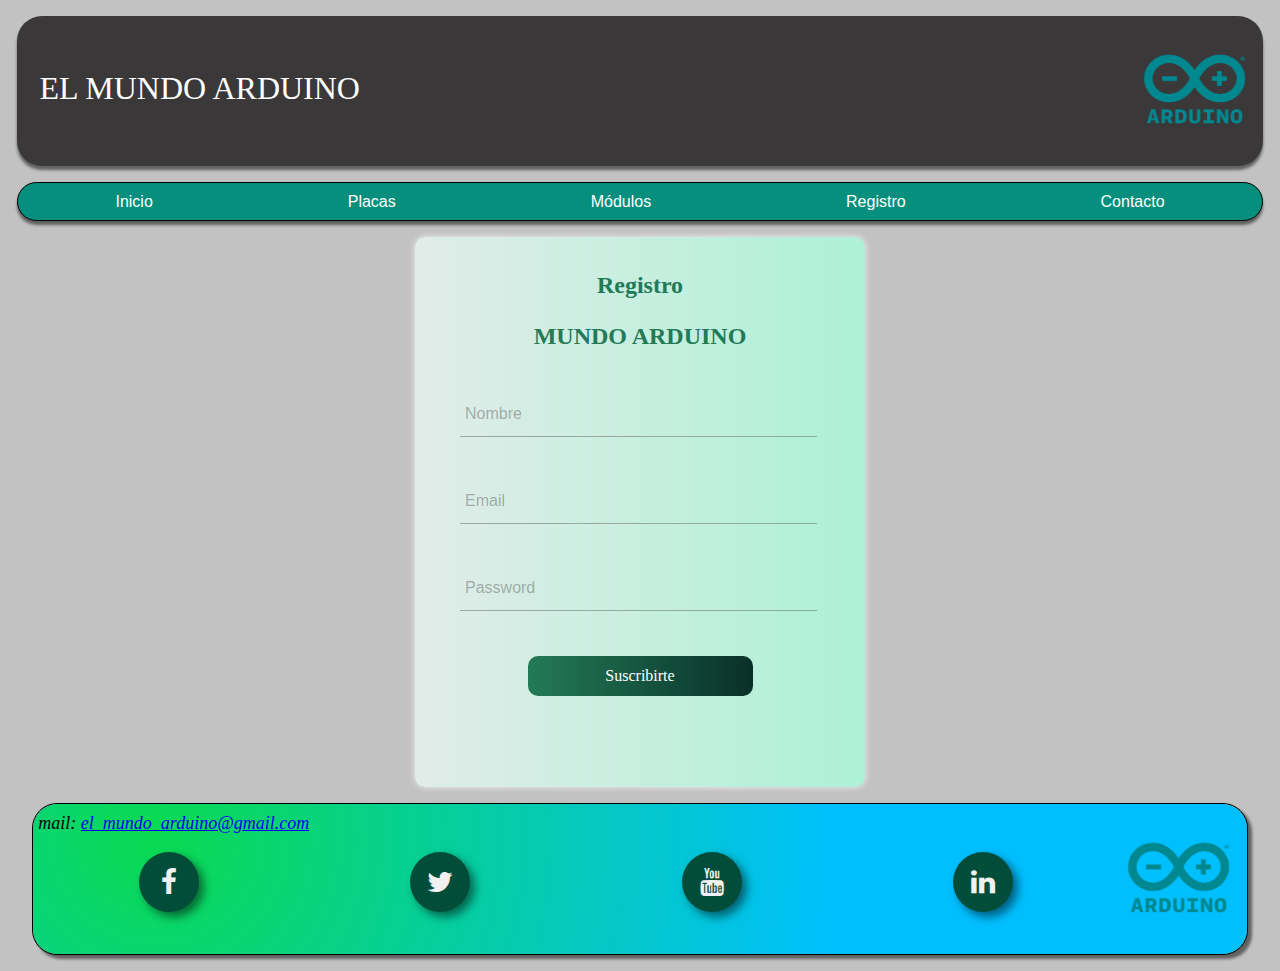
<file: formulario.html>
<!DOCTYPE html>
<html lang="es">
<head>
    <meta charset="UTF-8">
    <meta name="viewport" content="width=device-width, initial-scale=1.0">
    <title>Registro</title>
    <link rel="stylesheet" href="css/styles_formulario.css" media="all">
    <link rel="stylesheet" href="css/styles.css" media="all">
    <link href="https://fonts.googleapis.com/css?family=Roboto:300,400,500,700&display=swap" rel="stylesheet">
    <link rel="stylesheet" href="https://stackpath.bootstrapcdn.com/font-awesome/4.7.0/css/font-awesome.min.css">
    <!--<script src="http://code.jquery.com/jquery-latest.js"></script>-->
    <script src="js/externo.js"></script>
    <style type="text/css">@font-face { font-family: Roboto; src: url("chrome-extension://mcgbeeipkmelnpldkobichboakdfaeon/css/Roboto-Regular.ttf"); }</style>
    
</head>
<body>

    <header>
        <div id="logo">
                <img src="images/logo_arduino.png" alt="logo-arduino">
        </div>
       
        <div class="contenedor-titulo">
            <h1 class="titulo-1">EL MUNDO ARDUINO</h1>
        </div>                   
    </header>

    <section class="menu-section">
        <nav class="menu-simple">
            <a href="index.html">Inicio</a>
            <a href="placas.html">Placas</a>       
            <a href="shield.html">Módulos</a> 
            <a href="#">Registro</a> 
            <a href="#contacto">Contacto</a> 
        </nav>
    </section>


    <form action="" method="POST" id="form">
        <div class="form">
            <h2>Registro</h2>
            <h3>MUNDO ARDUINO</h3>
            <div class="grupo">
                <input type="text" name="" id="name" required><span class="barra"></span>
                <label for="">Nombre</label>
            </div>
            <div class="grupo">
                <input type="email" name="" id="email" required><span class="barra"></span>
                <label for="">Email</label>
            </div>
            <div class="grupo">
                <input type="password" name="" id="password" required ><span class="barra"></span>
                <label for="">Password</label>
            </div>
            
            <button type="submit">Suscribirte</button>
            <p class="warnings" id="warnings"></p>
        </div>
    </form>

    <footer>
        <div id="contacto"></div>
        <div id="logo">
                <img src="images/logo_arduino.png" alt="logo-arduino">
        </div>
       
        <div class="contenedor-footer">
            <p class="texto_footer">mail: <a href="mailto:el_mundo_arduino@gmail.com">el_mundo_arduino@gmail.com </a></p>

            <section class="buttons">
                <a href="https://www.facebook.com/" class="fa fa-facebook"></a>
                <a href="https://twitter.com/home" class="fa fa-twitter"></a>
                <a href="https://www.youtube.com/" class="fa fa-youtube"></a>
                <a href="https://ar.linkedin.com/" class="fa fa-linkedin"></a>
            </section>
        </div>    
        
       
    </footer>

    <script src="js/formulario.js"></script>
</body>
</html>
</file>
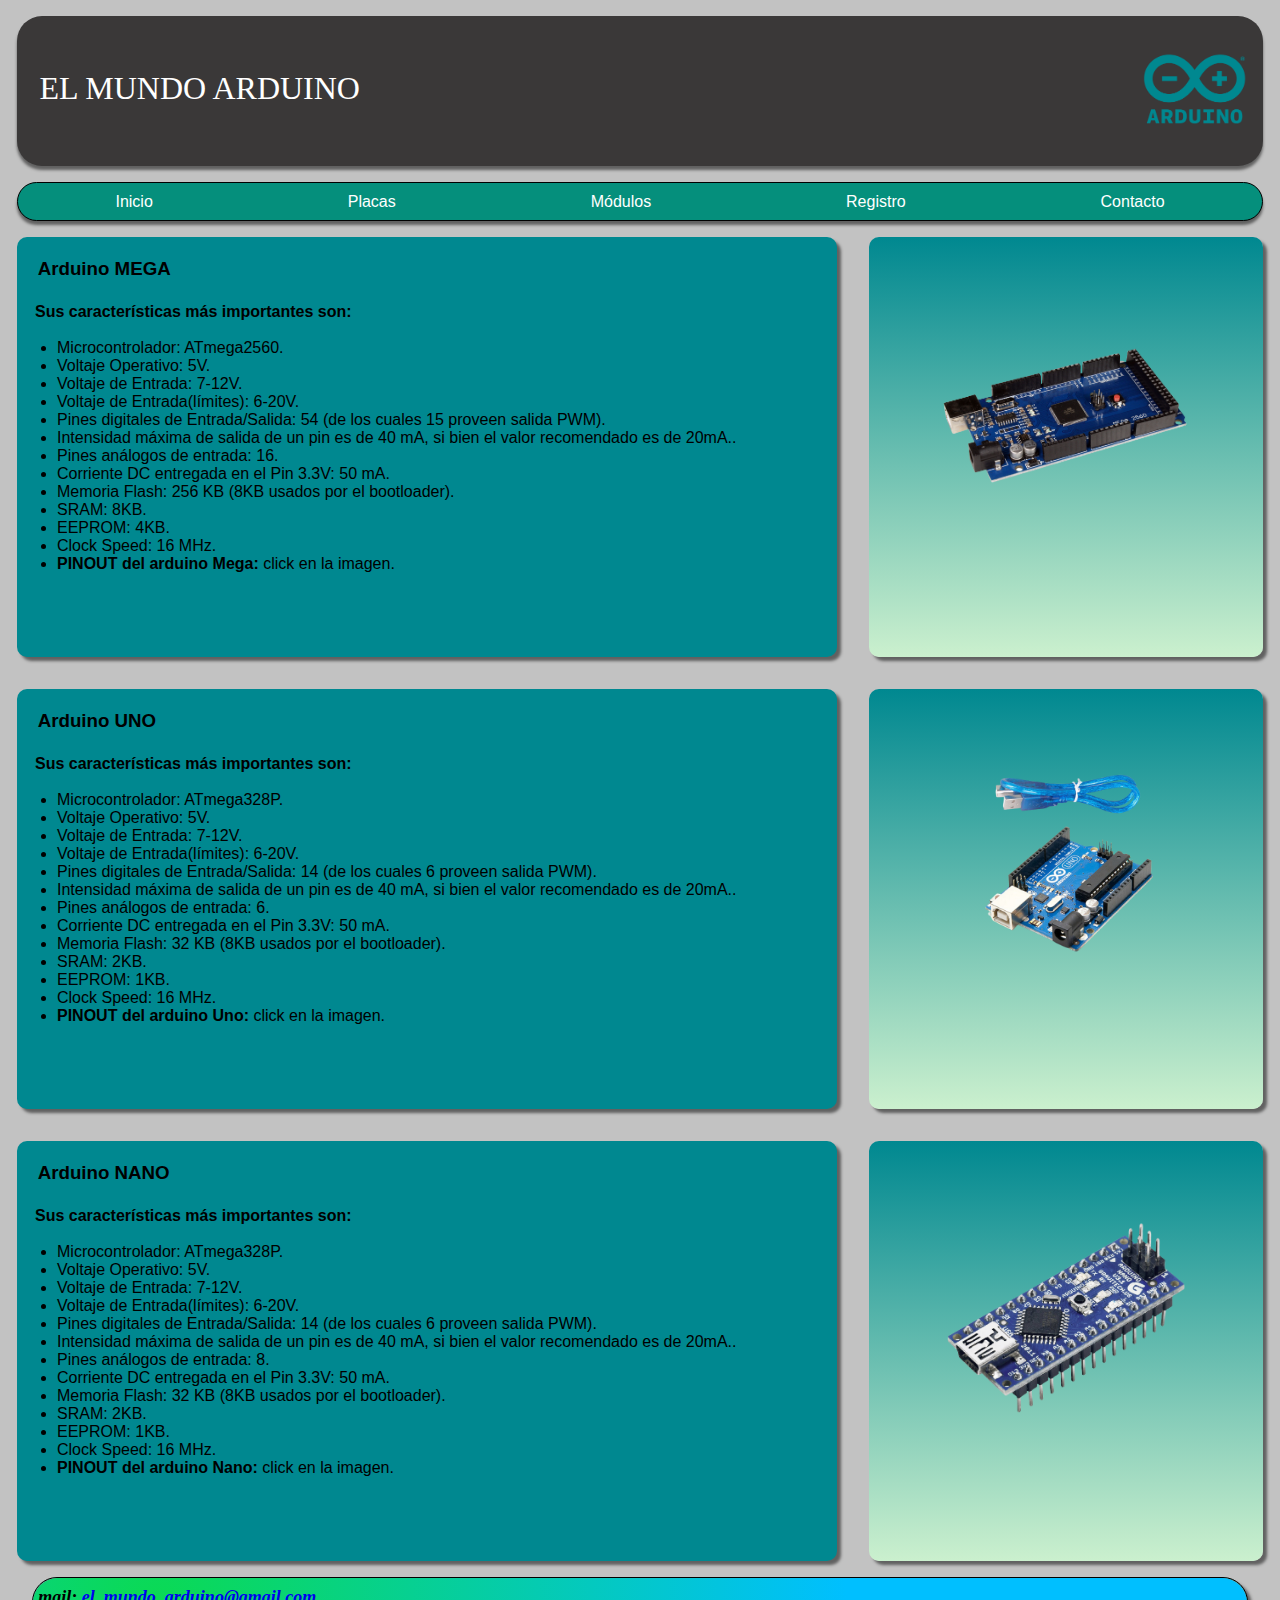
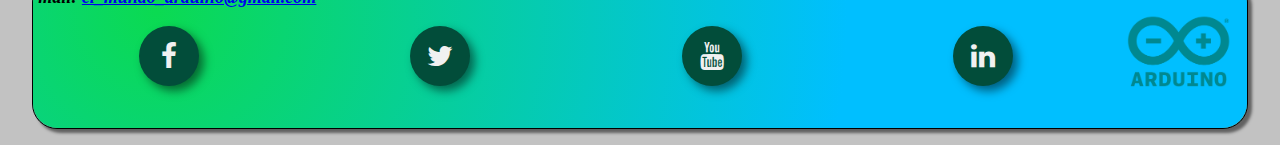
<file: placas.html>
<!DOCTYPE html>
<html lang="es">
<head>
    <meta charset="UTF-8">
    <meta http-equiv="X-UA-Compatible" content="IE=edge">
    <meta name="viewport" content="width=device-width, initial-scale=1.0">
    <link rel="stylesheet" href="css/styles.css" media="all">
    <link rel="stylesheet" href="css/styles_placas.css" media="all">
    <link rel="stylesheet" href="https://stackpath.bootstrapcdn.com/font-awesome/4.7.0/css/font-awesome.min.css">
    <title>Placas Arduino</title>
    <!--<script src="http://code.jquery.com/jquery-latest.js"></script>-->
    <script src="js/externo.js"></script>
    <script src="js/main.js"></script>
    <style type="text/css">@font-face { font-family: Roboto; src: url("chrome-extension://mcgbeeipkmelnpldkobichboakdfaeon/css/Roboto-Regular.ttf"); }</style>
    

    </head>
<body>

    <header>
        <div id="logo">
                <img src="images/logo_arduino.png" alt="logo-arduino">
        </div>
       
        <div class="contenedor-titulo">
            <h1 class="titulo-1">EL MUNDO ARDUINO</h1>
        </div>                   
    </header>

    <section class="menu-section">
        <nav class="menu-simple">
            <a href="index.html">Inicio</a>
            <a href="#">Placas</a>       
            <a href="shield.html">Módulos</a> 
            <a href="formulario.html">Registro</a> 
            <a href="#contacto">Contacto</a> 
        </nav>
    </section>
   
   
       <div class="grid-container">

            <div class="grid-item">
               <h3>Arduino MEGA </h3> 
               <p>Sus características más importantes son: <br></p>
               <ul>
                    <li type="disc">Microcontrolador: ATmega2560.</li>
                    <li type="disc">Voltaje Operativo: 5V.</li>
                    <li type="disc">Voltaje de Entrada: 7-12V.</li>
                    <li type="disc">Voltaje de Entrada(límites): 6-20V.</li>
                    <li type="disc">Pines digitales de Entrada/Salida: 54 (de los cuales 15 proveen salida PWM).</li>
                    <li type="disc">Intensidad máxima de salida de un pin es de 40 mA, si bien el valor recomendado es de 20mA..</li>
                    <li type="disc">Pines análogos de entrada: 16.</li>
                    <li type="disc">Corriente DC entregada en el Pin 3.3V: 50 mA.</li>
                    <li type="disc">Memoria Flash: 256 KB (8KB usados por el bootloader).</li>
                    <li type="disc">SRAM: 8KB.</li>
                    <li type="disc">EEPROM: 4KB.</li>
                    <li type="disc">Clock Speed: 16 MHz.</li>
                    <li type="disc"><b>PINOUT del arduino Mega:</b>   click en la imagen.</li>
               </ul>               
            </div> 
            <div class="grid-imagen">
                <a href="images/mega-pinuot.jpg" target="_blank">
                    <img class="foto" src="images/mega-SF.png" alt="arduino MEGA">
                </a>
            </div> 
           

            <div class="grid-item">
                <h3>Arduino UNO </h3> 
                <p>Sus características más importantes son: <br></p>
                <ul>
                    <li type="disc">Microcontrolador: ATmega328P.</li>
                    <li type="disc">Voltaje Operativo: 5V.</li>
                    <li type="disc">Voltaje de Entrada: 7-12V.</li>
                    <li type="disc">Voltaje de Entrada(límites): 6-20V.</li>
                    <li type="disc">Pines digitales de Entrada/Salida: 14 (de los cuales 6 proveen salida PWM).</li>
                    <li type="disc">Intensidad máxima de salida de un pin es de 40 mA, si bien el valor recomendado es de 20mA..</li>
                    <li type="disc">Pines análogos de entrada: 6.</li>
                    <li type="disc">Corriente DC entregada en el Pin 3.3V: 50 mA.</li>
                    <li type="disc">Memoria Flash: 32 KB (8KB usados por el bootloader).</li>
                    <li type="disc">SRAM: 2KB.</li>
                    <li type="disc">EEPROM: 1KB.</li>
                    <li type="disc">Clock Speed: 16 MHz.</li>
                    <li type="disc"><b>PINOUT del arduino Uno:</b>  click en la imagen.</li>
                </ul>           
            </div> 
            <div class="grid-imagen">
                <a href="images/uno-pinout.png" target="_blank">
                    <img class="foto" src="images/uno-SF.png" alt="arduino UNO">
                </a>
            </div> 




            <div class="grid-item">
                <h3>Arduino NANO </h3> 
                <p>Sus características más importantes son: <br></p>
                <ul>
                    <li type="disc">Microcontrolador: ATmega328P.</li>
                    <li type="disc">Voltaje Operativo: 5V.</li>
                    <li type="disc">Voltaje de Entrada: 7-12V.</li>
                    <li type="disc">Voltaje de Entrada(límites): 6-20V.</li>
                    <li type="disc">Pines digitales de Entrada/Salida: 14 (de los cuales 6 proveen salida PWM).</li>
                    <li type="disc">Intensidad máxima de salida de un pin es de 40 mA, si bien el valor recomendado es de 20mA..</li>
                    <li type="disc">Pines análogos de entrada: 8.</li>
                    <li type="disc">Corriente DC entregada en el Pin 3.3V: 50 mA.</li>
                    <li type="disc">Memoria Flash: 32 KB (8KB usados por el bootloader).</li>
                    <li type="disc">SRAM: 2KB.</li>
                    <li type="disc">EEPROM: 1KB.</li>
                    <li type="disc">Clock Speed: 16 MHz.</li>
                    <li type="disc"><b>PINOUT del arduino Nano:</b>  click en la imagen.</li>
                </ul>           
            </div> 
            <div class="grid-imagen">
                <a href="images/nano-pinout.jpg" target="_blank">
                    <img class="foto" src="images/nano-SF.png" alt="arduino NANO">
                </a>
            </div> 
           
        </div>

        
   

    <footer>
        <div id="contacto"></div>
        <div id="logo">
                <img src="images/logo_arduino.png" alt="logo-arduino">
        </div>
       
        <div class="contenedor-footer">
            <p class="texto_footer">mail: <a href="mailto:el_mundo_arduino@gmail.com">el_mundo_arduino@gmail.com </a></p>

            <section class="buttons">
                <a href="https://www.facebook.com/" class="fa fa-facebook"></a>
                <a href="https://twitter.com/home" class="fa fa-twitter"></a>
                <a href="https://www.youtube.com/" class="fa fa-youtube"></a>
                <a href="https://ar.linkedin.com/" class="fa fa-linkedin"></a>
            </section>
        </div>    
        
       
    </footer>

    
    
   
    
</body>
</html>
</file>
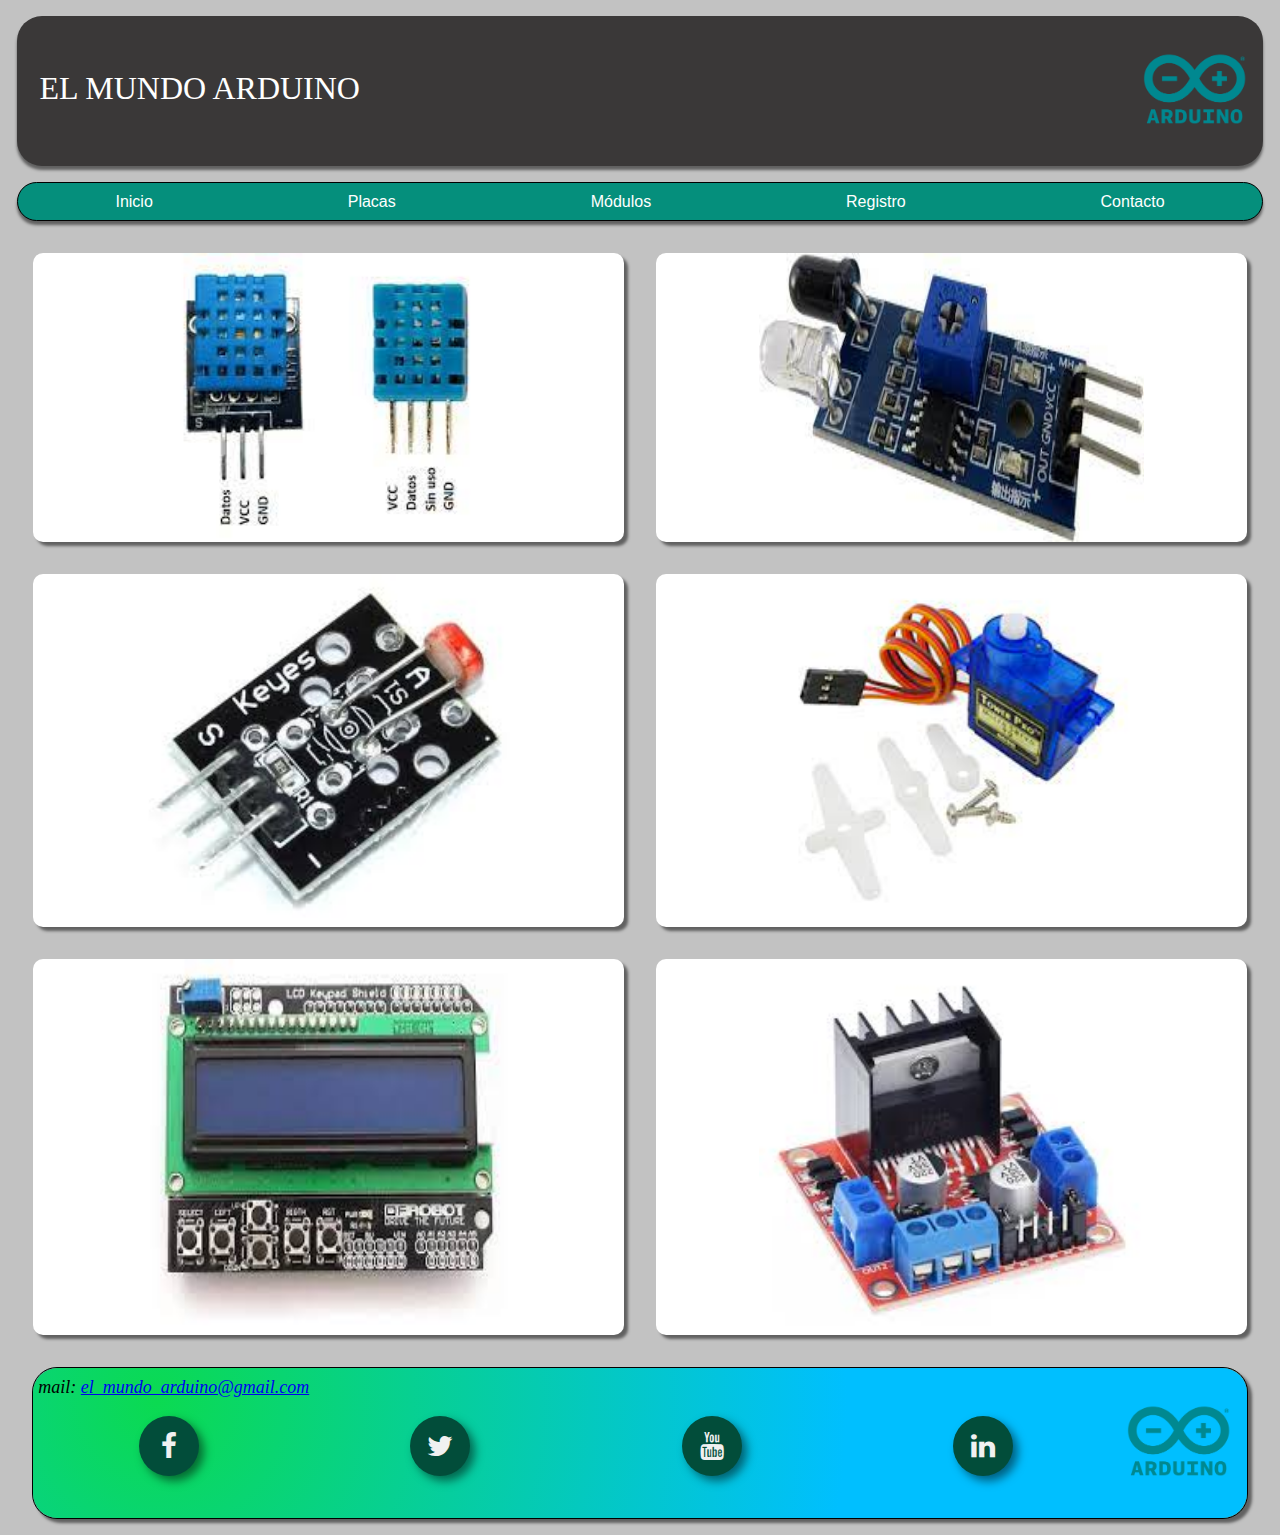
<file: shield.html>
<!DOCTYPE html>
<html lang="es">
<head>
    <meta charset="UTF-8">
    <meta http-equiv="X-UA-Compatible" content="IE=edge">
    <meta name="viewport" content="width=device-width, initial-scale=1.0">
    <link rel="stylesheet" href="css/styles.css" media="all">
    <link rel="stylesheet" href="css/styles_shield.css" media="all">
    <link rel="stylesheet" href="https://stackpath.bootstrapcdn.com/font-awesome/4.7.0/css/font-awesome.min.css">
    <title>Shield Arduino</title>
    <!--<script src="http://code.jquery.com/jquery-latest.js"></script>-->
    <script src="js/externo.js"></script>
    <script src="js/main.js"></script>
    <style type="text/css">@font-face { font-family: Roboto; src: url("chrome-extension://mcgbeeipkmelnpldkobichboakdfaeon/css/Roboto-Regular.ttf"); }</style>
    

    </head>
<body>

    <header>
        <div id="logo">
                <img src="images/logo_arduino.png" alt="logo-arduino">
        </div>
       
        <div class="contenedor-titulo">
            <h1 class="titulo-1">EL MUNDO ARDUINO</h1>
        </div>                   
    </header>

    <section class="menu-section">
        <nav class="menu-simple">
            <a href="index.html">Inicio</a>
            <a href="placas.html">Placas</a>       
            <a href="#">Módulos</a> 
            <a href="formulario.html">Registro</a> 
            <a href="#contacto">Contacto</a> 
        </nav>
    </section>
   
    <div class="grid-modulos">

        <div class="grid-imagen-modulos">
            <img class="modulo" src="images/dht11.jpg" alt="Sensor dht11">
            <p class="texto">Sensor DHT11: Temperatura y humedad ambiente.</p>
        </div> 

        <div class="grid-imagen-modulos">
            <img class="modulo" id="infra" src="images/infrarrojo.jpg" alt="Sensor infrarrojo">
            <p class="texto">Sensor infrarrojo de proximidad.</p>
        </div> 

        <div class="grid-imagen-modulos">
            <img class="modulo" src="images/ldr.jpg" alt="Sensor ldr">
            <p class="texto">Sensor de luz LDR.</p>
        </div> 

        <div class="grid-imagen-modulos">
            <img class="modulo" src="images/servo.jpg" alt="Servomotor"><p class="texto">Servomotor.</p>
        </div> 

        <div class="grid-imagen-modulos">
            <img class="modulo" src="images/lcd.jpg" alt="Shield LCD"><p class="texto">Shield con display LCD 16x2.</p>
        </div> 

        <div class="grid-imagen-modulos">
            <img class="modulo" src="images/motor.jpg" alt="Control de motor"><p class="texto">Módulo para el control de motors DC.</p>
       </div> 
       

       
    </div>

    <footer>
        <div id="contacto"></div>
        <div id="logo">
                <img src="images/logo_arduino.png" alt="logo-arduino">
        </div>
       
        <div class="contenedor-footer">
            <p class="texto_footer">mail: <a href="mailto:el_mundo_arduino@gmail.com">el_mundo_arduino@gmail.com </a></p>

            <section class="buttons">
                <a href="https://www.facebook.com/" class="fa fa-facebook"></a>
                <a href="https://twitter.com/home" class="fa fa-twitter"></a>
                <a href="https://www.youtube.com/" class="fa fa-youtube"></a>
                <a href="https://ar.linkedin.com/" class="fa fa-linkedin"></a>
            </section>
        </div>    
        
       
    </footer>

    
    
   
    
</body>
</html>
</file>
<file: css/styles_formulario.css>
:root {
    --colorTextos: #49454567;
}

h2, h3{
    text-align: center;
    font-size:x-large;
    font-family: cursive;
    color: #237A57;
}

form{
    width: 450px;
    height: 520px;
    margin: 1em auto 1em auto;
    padding: 2em;
    /*background: #fff;*/
    background: linear-gradient(to right, rgb(225, 236, 232), rgb(173, 241, 215));
    padding: 15px 0;
    box-shadow: 0 0 6px 0 rgba(255, 255, 255, 0.8);
    border-radius: 10px;    
}

.form{
    width: 100%;
    margin: auto;
}

form .grupo{
    position: relative;
    margin: 45px ;
}

input{
    background: none;
    color: #c6c6c6;
    font-size: 18px;
    padding: 10px 10px 10px 5px;
    display: block;
    width: 95%;
    border: none;
    border-bottom: 1px solid var(--colorTextos);
}


input:focus{ 
    outline: none;
    color: #5e5d5d;
}

label{
    color: var(--colorTextos);
    font-size: 16px;
    position: absolute;
    left: 5px;
    top: 10px;
    transition: 0.5s ease all;
    pointer-events: none;
}

input:focus~label,
input:valid~label{
    top: -14px;
    font-size: 12px;
    color: #2196f3;
}

.barra{
    position: relative;
    display: block;
    width: 100%;
}

.barra::before{
    content: "";
    height: 2px;
    width: 0%;
    bottom: 0;
    position: absolute;
    background: linear-gradient(to right, #B06AB3, #4568DC);
    transition: 0.3s ease width;
    left: 0;
}

input:focus~.barra::before{
    width: 100%;
}

.warnings{
    width: 400px;
    text-align: center;
    margin: auto;
    color: #B06AB3;
    padding-top: 5px;
}

button{
    font-family: 'roboto';
    background: #093028;  /* fallback for old browsers */
    background: -webkit-linear-gradient(to right, #237A57, #093028);  /* Chrome 10-25, Safari 5.1-6 */
    background: linear-gradient(to right, #237A57, #093028); /* W3C, IE 10+/ Edge, Firefox 16+, Chrome 26+, Opera 12+, Safari 7+ */
    border: none;
    border-radius: 10px;
    display: block;
    width: 50%;
    margin: 10px auto;
    color: #fff;
    height: 40px;
    font-size: 16px;
    cursor: pointer;
}

@media all and (max-width: 599px){
    form{
        width: 320px;
        height: 520px;
        margin: 1em auto 1em auto;
        padding: 2em;
        /*background: #fff;*/
        background: linear-gradient(to right, rgb(225, 236, 232), rgb(173, 241, 215));
        padding: 15px 0;
        box-shadow: 0 0 6px 0 rgba(255, 255, 255, 0.8);
        border-radius: 10px;    
    }
}
</file>
<file: css/styles.css>
body {
    background-color: rgb(194, 194, 194);
    margin: 1px;
}

html {
    font-family: Arial, Helvetica, sans-serif;
}

header {
    margin: 1em;
    min-height: 150px;
    /*border: 1px solid black;*/
}

#logo img{
    width: 120px;
    padding-top: 1.8em;
    margin-right: 0.5em;
    height: auto;
    float: right;
}

.titulo-1 {
    margin: 0 0 1em;
    padding: 1.7em 0 0 0.7em;
    font-family:fantasy;
    font-weight: 500;
    color: rgb(255, 255, 255);
}

.contenedor-titulo {
    background-color: rgb(58, 56, 56);
    border-radius: 25px;
    width: 100%;
    height: 150px;
    animation-name: cambiaColor;
    /*animation-duration: 3s;
    animation-timing-function: ease;
    animation-iteration-count: infinite;*/
    animation: BGcolorChanging-4colors 4s linear infinite alternate both;
    box-shadow:0px 4px 3px rgba(0,0,0,.5);
    
}

@keyframes BGcolorChanging-4colors {
	0% {
	  background: rgba(0,136,144,255);
	}
	33% {
	  background: rgb(141, 143, 145);
	}
	66% {
	  background: rgb(141, 143, 145);
    }
	100% {
	  background: rgba(0,136,144,255);
	}
  }


.menu-simple {
    list-style-type: none;
    margin: 1em;
    background:hsl(172, 93%, 29%);
    border: 1px solid black;
    border-radius: 2em;
    box-shadow:0px 4px 3px rgba(0,0,0,.5);
    
    /*flex*/
    display: flex;
    flex-wrap: initial;
    justify-content: space-around;   
}

.menu-simple a {
    font-size: medium;
    display: block;
    text-decoration: none;
    border-radius: 2em;
    color: hsl(0, 0%, 100%);
    padding: .6em 1em;
    
    /*flex*/
    flex: auto;
    flex-wrap: initial;
    text-align: center;
}

.menu-simple a:hover {
    background:hsl(210, 31%, 33%);
}

.menu-simple a:active {
    background-color: aliceblue;
    color: black;
}

.menu-fixed {
	position:fixed;
	z-index:1000;
	top:0;
    width: 450px;
	box-shadow:0px 4px 3px rgba(0,0,0,.5);    
}
 /*FIN encabezado y nav*/

.cards {
     /*flex:*/
    background:rgb(109, 106, 106);
    margin: 1em;
    border-radius: 0.5em;
	flex-grow: 1;
    flex-shrink: 1;
    flex-basis: 65%;
    display: flex;
    flex-wrap: wrap;
    justify-content: space-between;
    box-shadow: 3px 3px 8px rgb(109, 106, 106);
}

.tarjeta {
    /*background: hsl(0, 0%, 100%);*/
    background: linear-gradient(to right, rgb(25, 179, 120), white);
    border-radius: 0.5em;
    box-shadow: 3px 3px 8px rgb(109, 106, 106);
    margin-bottom: 0;
    width: 33%;
}

.tarjeta a {
    color: hsl(239, 74%, 46%);
    text-decoration: none;
}
.tarjeta a:hover {
    box-shadow: 3px 3px 8px rgb(109, 106, 106);
}

.tarjeta-content {
    padding: 1.4em;
}

.tarjeta-content h2 {
    margin-top:0;
    margin-bottom:.5em;
    font-weight:bold;
    text-align: center;
    font-style: italic;   
}

.tarjeta-content a {
    text-shadow: 5px gray;
    color: rgb(15, 29, 233);
    font-size: 95%;
    font-style: italic;
    font-weight:bold;
    text-decoration: none;   
}

.tarjeta-content p {
    text-align: justify;
    color: black;
    font-size: 95%;    
}

#video-arduino {
    display: block;
    border: auto;
    width: 95%;
    height: auto;
    margin: auto;
}

#gif {
    display: block;
    margin:auto;
    border:0;
    width: 80%;
    height: auto;
}

#gif2{
    display: block;
    margin:auto;
    border:0;
    width: 65%;
    height: auto;
}

footer {
	width: 95%;
    min-height : 150px;
    padding: auto;
    margin: auto;
    margin-bottom: 1em;
	border: 1px solid black;
    border-radius: 25px;
    background-color: rgb(95, 155, 145);
    box-shadow:4px 4px 3px rgba(0,0,0,.5);	
}

.texto_footer {
    margin: 0 0 1em;
    padding: 0.5em 0 0 0.3em;
    font-family:'Times New Roman', Times, serif;
    font-size: large;
    color: rgb(0, 0, 0);
}

.contenedor-footer {
    background-image: radial-gradient( circle 767px at 10.2% 22.1%,  rgba(11,218,81,1) 0%, rgba(0,191,255,1) 90% );
    border-radius: 25px;
    width: 100%;
    height: 150px;    
}

.contenedor-footer p {
    font-size: large;
    font-style: italic;
}

.buttons {
    min-width: 200px;
    display:flex;
    justify-content: space-around;
}
  
.buttons a {
    text-decoration: none;
    font-size: 28px;
    width: 60px;
    height: 60px;
    line-height: 60px;
    text-align: center;
    background: #024d3a;
    color: #f1f1f1;
    border-radius: 50%;
    box-shadow: 5px 5px 10px rgba(0, 0, 0, .5);
    transition: all .4s ease-in-out;
}
  
.buttons a:hover {
    transform: scale(1.25);
    background-color: rgb(95, 155, 145);
}
  
.buttons a:actived {
    background-color: rgb(22, 35, 211);
}
  

@media all and (max-width: 599px){

    .menu-simple a {
        font-size:smaller;
        display:block;
        text-decoration: none;
        border-radius: 2em;
        color: hsl(0, 0%, 100%);
        padding: .6em .5em;
        
        /*flex*/
        flex: auto;
        flex-wrap: initial;
        text-align: center;
    }

    .tarjeta-content {
        padding: 2px;
    }

    .tarjeta-content p {
        padding: 1px;
        margin: 1px;
        color: black;
        font-size: 70%;    
    }

    .tarjeta-content h2 {
        margin-top:0;
        margin-bottom:.5em;
        font-weight:bold;
        text-align: center;
        font-style: italic; 
        font-size: smaller;  
    }

    .contenedor-footer p {
        font-size:smaller;
        font-style: italic;
    }


    .buttons {
        min-width: 20px;
        display:flex;
        justify-content: space-around;
    }
    #logo{
        display: none;
    }


}
</file>
<file: css/styles_placas.css>
.grid-container {
    display: grid;
    grid-template-columns:	1fr	1fr 1fr;	
	grid-template-rows:	auto;
    grid-gap:	2em;	
	border-radius: 5px;
    margin: 1em;
    height: auto;	
}

.grid-item{
    background-color: rgba(0,136,144,255);
    border-radius: 10px;
    grid-column-start: 1;
    grid-column-end: 3;
    width: 100%;
    height: auto;
    box-shadow:4px 4px 3px rgba(0,0,0,.5);	
}

.foto {
    margin-top: 2em;
    max-width:460px;
    max-height:190px;
    width: auto;
    height: auto;
}

.grid-item h3,p{
    border-radius: 10px;
    grid-column-start: 1;
    grid-column-end: 3;
    width: 100%;
    margin: 1em;
    height: auto;
    padding: 2px;
    font-weight: bold;
    text-align: justify;
}

.grid-imagen{
    background: linear-gradient(to bottom, rgba(0,136,144,255), rgb(203, 240, 206));
    border-radius: 10px;
    grid-column-start: 3;
    grid-column-end: 4;
    padding-top: 50px;
    width: auto;
    height: 370px;
    display:flex;
    justify-content: center;
    box-shadow:4px 4px 3px rgba(0,0,0,.5);	
}


@media all and (max-width:720px) {

    .grid-item {
        grid-column-start: 1;
        grid-column-end: 4;   
    }

    .grid-imagen{
        grid-column-start: 1;
        grid-column-end: 4;
        padding: 0;
        height: 250px;
    }

    .texto_footer {
        font-size:smaller;
        font-style: italic;
    }


    .buttons {
        min-width: 20px;
        display:flex;
        justify-content: space-around;
    }
}

 

@media all and (max-width: 599px){

    h3, p, ul {
        font-size: smaller;
    }
    .texto_footer {
        font-size: 5px;
        font-style: italic;
    }
    #logo{
        display: none;
    }


}
</file>
<file: css/styles_shield.css>
.grid-modulos {
    display: grid;
    grid-template-columns:	1fr 1fr 1fr;	
	grid-gap:	2em;	
	border-radius: 5px;
    margin: 2em;    
}

.grid-imagen-modulos{
    background-color: white;
    border-radius: 10px;
    position: relative;
    display:flex;
    justify-content: center;
    box-shadow:4px 4px 3px rgba(0,0,0,.5);	
}

.modulo{
    width: 65%;    
}

.grid-imagen-modulos:hover{
    transform: scale(1.1);
    -moz-transform: scale(1.1);
    -webkit-transform: scale(1.1); /*safari, chrome*/
    -o-transform: scale(1.1);
}


@media all and (max-width:1280px) {
    .grid-modulos {
        grid-template-columns:	1fr 1fr;    
    }
}

@media all and (max-width:720px) {
    .grid-modulos {
        grid-template-columns:	1fr;     
    }
    .modulo{
        width: fit-content;
        height: 200px;
        border-radius: 15px;    
    }
  
    #infra{
        max-width: 200px;
        height: 200px;
    }
}

.grid-imagen-modulos:hover p{
    display: block;
}

.texto{
    display: none;
    position:absolute;
    text-align:center;
    padding: 15px;
    top: 10px;
    left:20px;
    right: 15px;
    bottom: 15px;
    background-color: rgba(0,0,0,.7);
    border-radius: 10px;
    font-size: 25px;
    color: white;    
}
</file>
